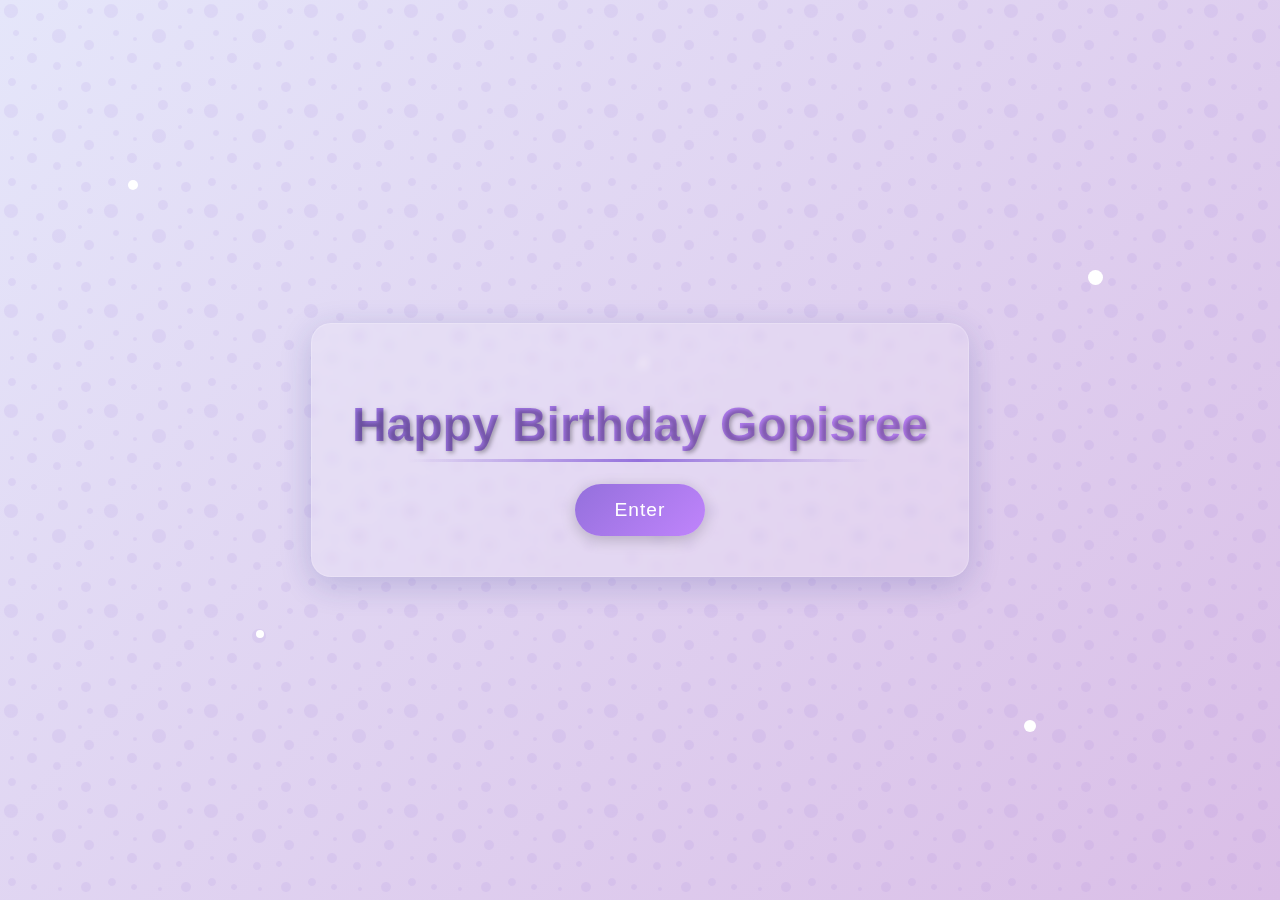
<file: index.html>
<!DOCTYPE html>
<html lang="en">
<head>
    <meta charset="UTF-8">
    <meta name="viewport" content="width=device-width, initial-scale=1.0">
    <title>Happy Birthday Gopisree</title>
    <link rel="stylesheet" href="landing.css">
    <link rel="stylesheet" href="https://cdnjs.cloudflare.com/ajax/libs/animate.css/4.1.1/animate.min.css">
</head>
<body>
    <!-- Sparkle elements -->
    <div class="sparkle"></div>
    <div class="sparkle"></div>
    <div class="sparkle"></div>
    <div class="sparkle"></div>
    <div class="sparkle"></div>
    
    <div class="container animate__animated animate__fadeIn">
        <h1 class="animate__animated animate__pulse animate__infinite">Happy Birthday Gopisree</h1>
        <button id="enterBtn" class="enter-btn animate__animated animate__heartBeat animate__delay-1s">Enter</button>
    </div>
    
    <script>
        document.getElementById('enterBtn').addEventListener('click', function() {
            this.textContent = '';
            this.classList.add('expanded');
            
            // Play a transition sound if needed
            // const audio = new Audio('transition.mp3');
            // audio.play();
            
            setTimeout(() => {
                window.location.href = 'page2.html';
            }); // Redirect after 1 second
        });
    </script>
</body>
</html>
</file>
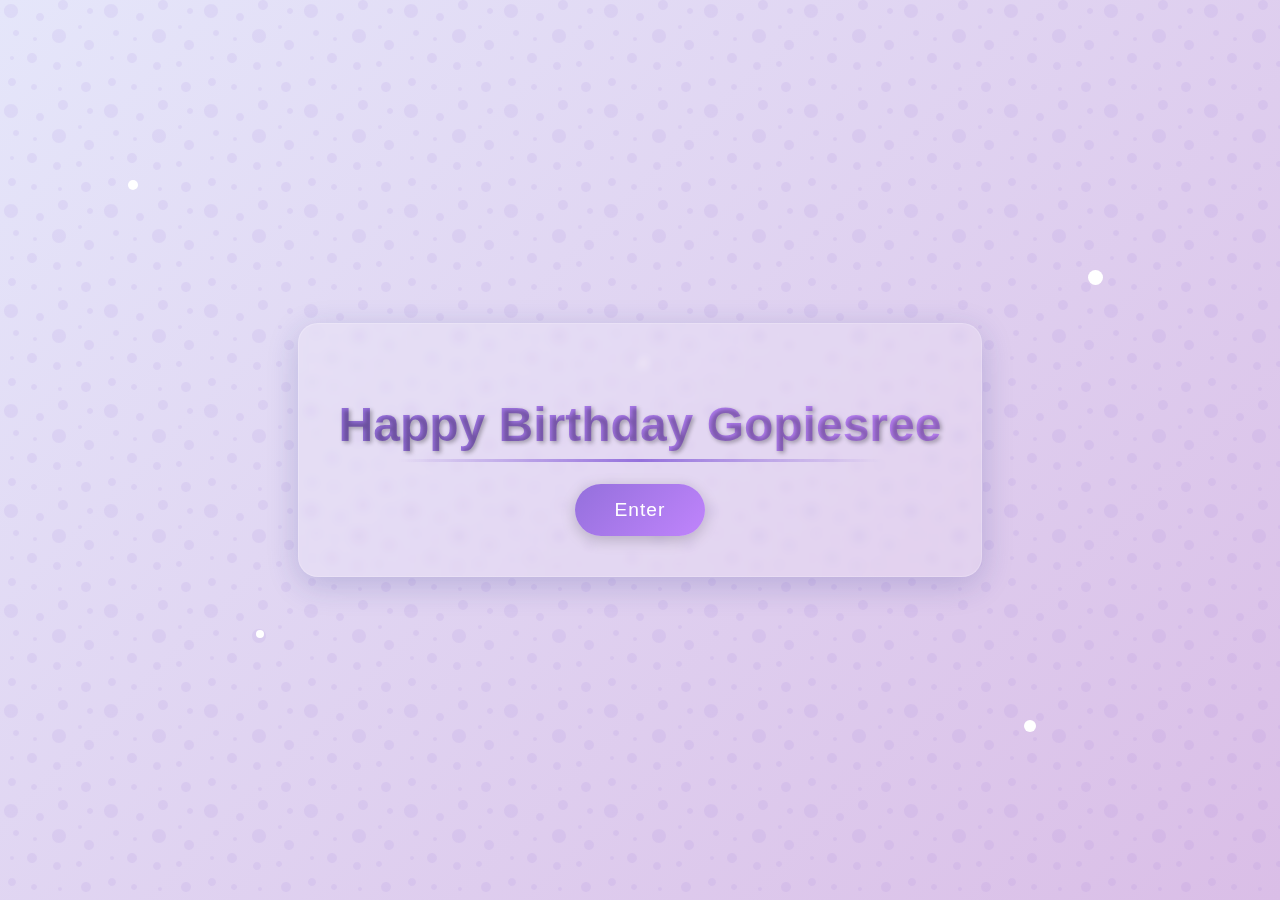
<file: landing.html>
<!DOCTYPE html>
<html lang="en">
<head>
    <meta charset="UTF-8">
    <meta name="viewport" content="width=device-width, initial-scale=1.0">
    <title>Happy Birthday Gopiesree</title>
    <link rel="stylesheet" href="landing.css">
    <link rel="stylesheet" href="https://cdnjs.cloudflare.com/ajax/libs/animate.css/4.1.1/animate.min.css">
</head>
<body>
    <!-- Sparkle elements -->
    <div class="sparkle"></div>
    <div class="sparkle"></div>
    <div class="sparkle"></div>
    <div class="sparkle"></div>
    <div class="sparkle"></div>
    
    <div class="container animate__animated animate__fadeIn">
        <h1 class="animate__animated animate__pulse animate__infinite">Happy Birthday Gopiesree</h1>
        <button id="enterBtn" class="enter-btn animate__animated animate__heartBeat animate__delay-1s">Enter</button>
    </div>
    
    <script>
        document.getElementById('enterBtn').addEventListener('click', function() {
            this.textContent = '';
            this.classList.add('expanded');
            
            // Play a transition sound if needed
            // const audio = new Audio('transition.mp3');
            // audio.play();
            
            setTimeout(() => {
                window.location.href = 'index.html';
            }); // Redirect after 1 second
        });
    </script>
</body>
</html>
</file>
<file: landing.css>
@font-face {
    font-family: PixelText;
    src: url(https://assets.codepen.io/36869/Grand9KPixel.ttf);
}

body {
    margin: 0;
    height: 100vh;
    display: flex;
    align-items: center;
    justify-content: center;
    background: linear-gradient(135deg, #e5e6fa 0%, #dabee7 100%);
    font-family: 'PixelText', sans-serif;
    overflow: hidden;
    position: relative;
}

body::before {
    content: '';
    position: absolute;
    width: 100%;
    height: 100%;
    background: url("data:image/svg+xml,%3Csvg width='100' height='100' viewBox='0 0 100 100' xmlns='http://www.w3.org/2000/svg'%3E%3Cpath d='M11 18c3.866 0 7-3.134 7-7s-3.134-7-7-7-7 3.134-7 7 3.134 7 7 7zm48 25c3.866 0 7-3.134 7-7s-3.134-7-7-7-7 3.134-7 7 3.134 7 7 7zm-43-7c1.657 0 3-1.343 3-3s-1.343-3-3-3-3 1.343-3 3 1.343 3 3 3zm63 31c1.657 0 3-1.343 3-3s-1.343-3-3-3-3 1.343-3 3 1.343 3 3 3zM34 90c1.657 0 3-1.343 3-3s-1.343-3-3-3-3 1.343-3 3 1.343 3 3 3zm56-76c1.657 0 3-1.343 3-3s-1.343-3-3-3-3 1.343-3 3 1.343 3 3 3zM12 86c2.21 0 4-1.79 4-4s-1.79-4-4-4-4 1.79-4 4 1.79 4 4 4zm28-65c2.21 0 4-1.79 4-4s-1.79-4-4-4-4 1.79-4 4 1.79 4 4 4zm23-11c2.76 0 5-2.24 5-5s-2.24-5-5-5-5 2.24-5 5 2.24 5 5 5zm-6 60c2.21 0 4-1.79 4-4s-1.79-4-4-4-4 1.79-4 4 1.79 4 4 4zm29 22c2.76 0 5-2.24 5-5s-2.24-5-5-5-5 2.24-5 5 2.24 5 5 5zM32 63c2.76 0 5-2.24 5-5s-2.24-5-5-5-5 2.24-5 5 2.24 5 5 5zm57-13c2.76 0 5-2.24 5-5s-2.24-5-5-5-5 2.24-5 5 2.24 5 5 5zm-9-21c1.105 0 2-.895 2-2s-.895-2-2-2-2 .895-2 2 .895 2 2 2zM60 91c1.105 0 2-.895 2-2s-.895-2-2-2-2 .895-2 2 .895 2 2 2zM35 41c1.105 0 2-.895 2-2s-.895-2-2-2-2 .895-2 2 .895 2 2 2zM12 60c1.105 0 2-.895 2-2s-.895-2-2-2-2 .895-2 2 .895 2 2 2z' fill='%239470dc' fill-opacity='0.1' fill-rule='evenodd'/%3E%3C/svg%3E");
    z-index: -1;
}

.container {
    text-align: center;
    background: rgba(255, 255, 255, 0.15);
    backdrop-filter: blur(5px);
    border-radius: 20px;
    padding: 2.5rem;
    box-shadow: 0 8px 32px rgba(31, 38, 135, 0.2);
    border: 1px solid rgba(255, 255, 255, 0.18);
    max-width: 90%;
}

h1 {
    color: #9470dc;
    font-size: 3rem;
    margin-bottom: 2rem;
    text-shadow: 2px 2px 4px rgba(0, 0, 0, 0.3);
    animation: float 3s ease-in-out infinite;
    background: linear-gradient(45deg, #9470dc, #c084fc);
    -webkit-background-clip: text;
    background-clip: text;
    color: transparent;
    position: relative;
}

h1::after {
    content: '';
    position: absolute;
    bottom: -10px;
    left: 50%;
    transform: translateX(-50%);
    width: 80%;
    height: 3px;
    background: linear-gradient(90deg, transparent, #9470dc, transparent);
}

.enter-btn {
    padding: 15px 40px;
    font-size: 1.2rem;
    background: linear-gradient(135deg, #9470dc 0%, #c084fc 100%);
    border: none;
    border-radius: 30px;
    color: white;
    cursor: pointer;
    font-family: 'PixelText', sans-serif;
    transition: all 0.5s ease;
    box-shadow: 0 4px 15px rgba(0, 0, 0, 0.2);
    position: relative;
    z-index: 1;
    letter-spacing: 1px;
    overflow: hidden;
}

.enter-btn::before {
    content: '';
    position: absolute;
    top: 0;
    left: 0;
    width: 100%;
    height: 100%;
    background: linear-gradient(135deg, #c084fc 0%, #9470dc 100%);
    opacity: 0;
    z-index: -1;
    transition: opacity 0.5s ease;
}

.enter-btn:hover {
    transform: translateY(-3px);
    box-shadow: 0 6px 20px rgba(0, 0, 0, 0.3);
}

.enter-btn:hover::before {
    opacity: 1;
}

.enter-btn:active {
    transform: translateY(1px);
}

.enter-btn.expanded {
    position: fixed;
    top: 0;
    left: 0;
    width: 100vw;
    height: 100vh;
    border-radius: 0;
    padding: 0;
    margin: 0;
    transform: none;
    box-shadow: none;
    background: linear-gradient(135deg, #9470dc 0%, #c084fc 100%);
}

@keyframes float {
    0% {
        transform: translateY(0);
    }
    50% {
        transform: translateY(-20px);
    }
    100% {
        transform: translateY(0);
    }
}

@keyframes sparkle {
    0%, 100% {
        opacity: 0.2;
    }
    50% {
        opacity: 0.7;
    }
}

.sparkle {
    position: absolute;
    background-color: white;
    border-radius: 50%;
    z-index: -1;
    animation: sparkle 2s ease-in-out infinite;
}

.sparkle:nth-child(1) {
    width: 10px;
    height: 10px;
    top: 20%;
    left: 10%;
    animation-delay: 0s;
}

.sparkle:nth-child(2) {
    width: 15px;
    height: 15px;
    top: 30%;
    left: 85%;
    animation-delay: 0.3s;
}

.sparkle:nth-child(3) {
    width: 8px;
    height: 8px;
    top: 70%;
    left: 20%;
    animation-delay: 0.6s;
}

.sparkle:nth-child(4) {
    width: 12px;
    height: 12px;
    top: 80%;
    left: 80%;
    animation-delay: 0.9s;
}

.sparkle:nth-child(5) {
    width: 6px;
    height: 6px;
    top: 40%;
    left: 50%;
    animation-delay: 1.2s;
}

@media (max-width: 768px) {
    h1 {
        font-size: 2rem;
    }
    
    .enter-btn {
        padding: 12px 30px;
        font-size: 1rem;
    }
    
    .container {
        padding: 1.5rem;
    }
}
</file>
